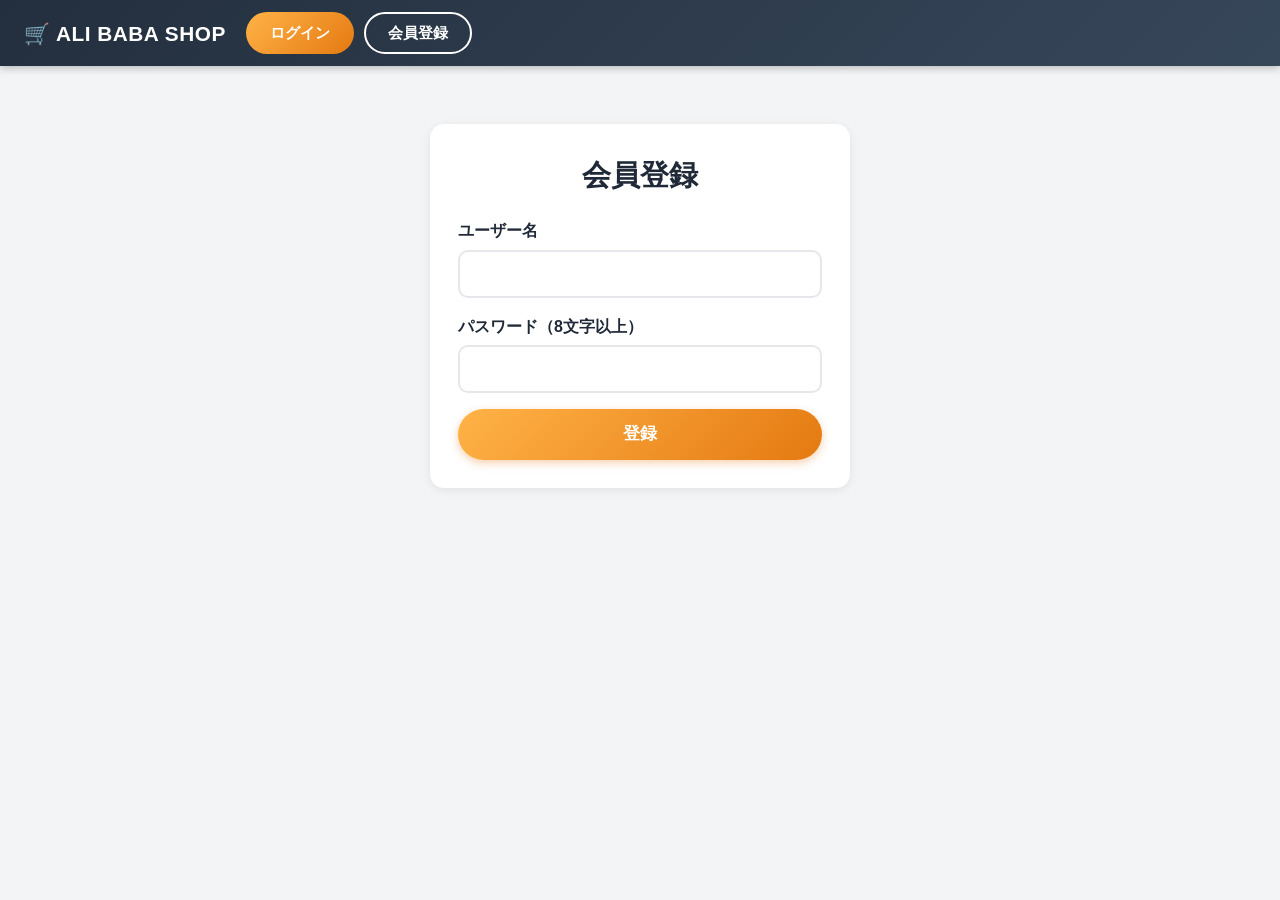
<file: amazon-ec/static/register.html>
<!DOCTYPE html>
<html lang="ja">
<head>
    <meta charset="UTF-8">
    <meta name="viewport" content="width=device-width, initial-scale=1.0">
    <title>会員登録</title>
    <link rel="stylesheet" href="style.css">
</head>
<body>
    <header class="navbar">
        <a class="brand" href="index.html">🛒 ALI BABA SHOP</a>
        <div class="auth-buttons">
            <a href="login.html" class="btn btn-login">ログイン</a>
            <a href="register.html" class="btn btn-register">会員登録</a>
        </div>
    </header>
    <main class="container">
        <div class="auth-card">
            <h1>会員登録</h1>
            <form id="register-form">
                <div class="field"><label>ユーザー名 <input id="username" required></label></div>
                <div class="field"><label>パスワード（8文字以上） <input id="password" type="password" minlength="8" required></label></div>
                <button type="submit">登録</button>
            </form>
            <p id="message" role="status"></p>
        </div>
    </main>
    <script src="register.js"></script>
</body>
</html>
</file>
<file: amazon-ec/static/style.css>
/* ============================================
   最小ECサイト 共通スタイル（第21回・デザイン強化版）
   ============================================ */
:root {
    --orange: #e47911;
    --orange-dark: #c4650c;
    --orange-light: #ffb347;
    --navy: #232f3e;
    --navy-light: #37475a;
    --bg: #f3f4f6;
    --card: #ffffff;
    --text: #1f2937;
    --muted: #6b7280;
    --border: #e5e7eb;
    --green: #2e7d32;
    --radius: 14px;
    --shadow: 0 2px 10px rgba(0, 0, 0, 0.08);
    --shadow-hover: 0 10px 24px rgba(0, 0, 0, 0.16);
}

* { box-sizing: border-box; }

body {
    margin: 0;
    font-family: "Hiragino Sans", "Yu Gothic UI", "Meiryo", "Segoe UI", sans-serif;
    line-height: 1.6;
    color: var(--text);
    background: var(--bg);
}

h1 { font-size: 1.8rem; margin: 0 0 20px; }
h2 { margin: 0 0 12px; }
a { color: var(--orange-dark); }

/* ---------- ヘッダー（ナビゲーション） ---------- */
.navbar {
    position: sticky;
    top: 0;
    z-index: 10;
    display: flex;
    flex-wrap: wrap;
    align-items: center;
    gap: 12px 20px;
    padding: 12px 24px;
    background: linear-gradient(135deg, var(--navy), var(--navy-light));
    box-shadow: 0 2px 8px rgba(0, 0, 0, 0.25);
}
.brand {
    color: #fff;
    font-size: 1.3rem;
    font-weight: bold;
    text-decoration: none;
    letter-spacing: 0.5px;
}
.nav-links {
    display: flex;
    flex-wrap: wrap;
    gap: 8px;
    margin-right: auto;
}
.nav-link {
    color: #e5e7eb;
    text-decoration: none;
    padding: 8px 16px;
    border-radius: 999px;
    font-weight: bold;
    font-size: 0.95rem;
    transition: background-color 0.15s ease, color 0.15s ease, transform 0.15s ease;
}
.nav-link:hover {
    background: rgba(255, 255, 255, 0.15);
    color: #fff;
    transform: translateY(-1px);
}
.nav-link.active {
    background: var(--orange);
    color: #fff;
}

/* ---------- ログイン・会員登録ボタン ---------- */
.auth-buttons { display: flex; gap: 10px; }
.btn {
    display: inline-block;
    padding: 9px 24px;
    border-radius: 999px;
    font-weight: bold;
    font-size: 0.95rem;
    text-decoration: none;
    cursor: pointer;
    transition: transform 0.15s ease, box-shadow 0.15s ease, background-color 0.15s ease;
}
.btn:hover { transform: translateY(-2px); box-shadow: 0 6px 14px rgba(0, 0, 0, 0.3); }
.btn:active { transform: translateY(0); box-shadow: none; }
.btn-login {
    background: linear-gradient(135deg, var(--orange-light), var(--orange));
    color: #fff;
}
.btn-register {
    background: transparent;
    color: #fff;
    border: 2px solid #fff;
    padding: 7px 22px;
}
.btn-register:hover { background: rgba(255, 255, 255, 0.15); }

/* ---------- ページ本体 ---------- */
.container {
    max-width: 1000px;
    margin: 0 auto;
    padding: 28px 20px 60px;
}

#login-status:empty { display: none; }
#login-status {
    display: inline-block;
    margin: 0 0 20px;
    padding: 6px 16px;
    background: #fff;
    border: 1px solid var(--border);
    border-radius: 999px;
    color: var(--muted);
    font-size: 0.9rem;
    box-shadow: var(--shadow);
}

/* ---------- ボタン（共通：注文する・決済する など） ---------- */
button {
    font: inherit;
    font-weight: bold;
    color: #fff;
    background: linear-gradient(135deg, var(--orange-light), var(--orange));
    border: none;
    border-radius: 999px;
    padding: 10px 22px;
    cursor: pointer;
    box-shadow: 0 3px 8px rgba(228, 121, 17, 0.35);
    transition: transform 0.15s ease, box-shadow 0.15s ease, filter 0.15s ease;
}
button:hover {
    transform: translateY(-2px);
    box-shadow: 0 8px 18px rgba(228, 121, 17, 0.45);
    filter: brightness(1.05);
}
button:active { transform: translateY(0); box-shadow: 0 2px 4px rgba(228, 121, 17, 0.3); }
button:disabled {
    cursor: not-allowed;
    filter: grayscale(0.7);
    opacity: 0.6;
    transform: none;
    box-shadow: none;
}

/* カートに入れる（サブボタン） */
#add-to-cart-btn {
    background: #fff;
    color: var(--orange-dark);
    border: 2px solid var(--orange);
    box-shadow: none;
}
#add-to-cart-btn::before { content: "🛒 "; }
#add-to-cart-btn:hover { background: #fff4e6; box-shadow: 0 6px 14px rgba(0, 0, 0, 0.12); }

/* ログアウト（ゴーストボタン） */
#logout {
    background: #fff;
    color: #b91c1c;
    border: 2px solid #fca5a5;
    box-shadow: none;
}
#logout:hover { background: #fef2f2; box-shadow: 0 6px 14px rgba(185, 28, 28, 0.15); }

/* 注文を確定する・決済する（大きいボタン） */
#checkout-btn, #pay-btn {
    width: 100%;
    max-width: 360px;
    padding: 14px 24px;
    font-size: 1.1rem;
}
#checkout-btn::before { content: "✅ "; }
#pay-btn::before { content: "💳 "; }

/* ---------- 商品カード ---------- */
#product-list {
    display: grid;
    grid-template-columns: repeat(auto-fill, minmax(260px, 1fr));
    gap: 20px;
}
.product-card {
    background: var(--card);
    border: 1px solid var(--border);
    border-radius: var(--radius);
    padding: 18px;
    box-shadow: var(--shadow);
    transition: transform 0.2s ease, box-shadow 0.2s ease;
}
.product-card:hover { transform: translateY(-4px); box-shadow: var(--shadow-hover); }
.product-card::before {
    content: "🛍️";
    display: flex;
    align-items: center;
    justify-content: center;
    height: 120px;
    margin-bottom: 14px;
    font-size: 3rem;
    border-radius: 10px;
    background: linear-gradient(135deg, #fff4e6, #ffe0b8);
}
.product-title { font-weight: bold; font-size: 1.15rem; }
.product-title a { color: var(--navy); text-decoration: none; }
.product-title a:hover { color: var(--orange-dark); text-decoration: underline; }
.price { color: var(--orange-dark); font-weight: bold; font-size: 1.4rem; margin: 6px 0 12px; }
.order-form {
    display: flex;
    flex-wrap: wrap;
    align-items: center;
    gap: 10px;
    margin-top: 10px;
}
.order-form button { flex: 1; white-space: nowrap; }

/* 商品詳細ページ */
#product-detail { max-width: 460px; }
#product-detail:hover { transform: none; }
#product-detail h1 { font-size: 1.6rem; margin-bottom: 4px; }

/* ---------- 入力欄 ---------- */
input[type="text"], input[type="password"], input:not([type]), input[type="number"] {
    font: inherit;
    padding: 9px 12px;
    border: 2px solid var(--border);
    border-radius: 10px;
    background: #fff;
    transition: border-color 0.15s ease, box-shadow 0.15s ease;
}
input[type="number"] { width: 80px; }
input:focus {
    outline: none;
    border-color: var(--orange);
    box-shadow: 0 0 0 4px rgba(228, 121, 17, 0.18);
}

/* ---------- テーブル（カート・注文履歴） ---------- */
table {
    width: 100%;
    max-width: 720px;
    border-collapse: separate;
    border-spacing: 0;
    background: var(--card);
    border-radius: var(--radius);
    overflow: hidden;
    box-shadow: var(--shadow);
}
th {
    background: var(--navy);
    color: #fff;
    padding: 12px 16px;
    text-align: left;
}
th:nth-child(n+2), td:nth-child(n+2) { text-align: right; }
td { padding: 12px 16px; border-top: 1px solid var(--border); }
tbody tr:nth-child(even) { background: #fafafa; }
tbody tr:hover { background: #fff4e6; }
td[colspan] { text-align: center; color: var(--muted); padding: 28px 16px; }

#cart-total {
    margin: 22px 0 16px;
    font-size: 1.6rem;
    color: var(--orange-dark);
}

/* ---------- ログイン・会員登録カード ---------- */
.auth-card {
    max-width: 420px;
    margin: 30px auto;
    padding: 28px;
    background: var(--card);
    border-radius: var(--radius);
    box-shadow: var(--shadow);
}
.auth-card h1 { text-align: center; }
.auth-card label { display: block; font-weight: bold; }
.auth-card input { width: 100%; margin-top: 6px; }
.auth-card .field { margin-bottom: 16px; }
.auth-card button[type="submit"] { width: 100%; padding: 12px; font-size: 1.05rem; }
.auth-card #logout { width: 100%; margin-top: 12px; }
#current-user {
    text-align: center;
    color: var(--muted);
    margin: 0 0 20px;
}

/* ---------- 支払い方法 ---------- */
#payment-container {
    max-width: 440px;
    padding: 24px;
    background: var(--card);
    border-radius: var(--radius);
    box-shadow: var(--shadow);
}
#amount-display { color: var(--orange-dark); }
.pay-option {
    display: block;
    margin-bottom: 10px;
    padding: 12px 16px;
    border: 2px solid var(--border);
    border-radius: 12px;
    cursor: pointer;
    transition: border-color 0.15s ease, background-color 0.15s ease;
}
.pay-option:hover { border-color: var(--orange-light); }
.pay-option:has(input:checked) { border-color: var(--orange); background: #fff4e6; }
.pay-option input { margin-right: 10px; accent-color: var(--orange); }
#payment-form h3 { margin: 0 0 12px; }
#payment-form button { margin-top: 12px; }

/* ---------- メッセージ表示 ---------- */
.message {
    margin-top: 20px;
    padding: 12px 16px;
    background-color: #e7f4e4;
    color: var(--green);
    border-left: 5px solid var(--green);
    border-radius: 8px;
    display: none;
    max-width: 460px;
    font-weight: bold;
}
#message[role="status"] {
    margin-top: 16px;
    padding: 12px 16px;
    background: #fff4e6;
    color: var(--orange-dark);
    border-left: 5px solid var(--orange);
    border-radius: 8px;
    font-weight: bold;
}
#message[role="status"]:empty { display: none; }

/* ---------- スマホ対応 ---------- */
@media (max-width: 600px) {
    .navbar { padding: 12px 14px; }
    .auth-buttons { width: 100%; }
    .container { padding: 20px 14px 50px; }
    th, td { padding: 10px 8px; font-size: 0.9rem; }
}

/* ---------- ログイン後のヘッダー表示 ---------- */
.user-badge {
    color: #232f3e;
    font-weight: bold;
    padding: 8px 16px;
    background: #ffffff;
    border-radius: 999px;
}

#nav-logout {
    background: transparent;
    color: #fff;
    border: 2px solid #fff;
    box-shadow: none;
    padding: 7px 18px;
}
#nav-logout:hover { background: rgba(255, 255, 255, 0.15); box-shadow: none; }
.auth-buttons { align-items: center; }

/* ============================================
   第22回追加：商品画像・商品管理画面
   ============================================ */

/* ---------- 商品画像（一覧・詳細） ---------- */
.product-card.has-image::before { display: none; }
.product-img {
    display: block;
    width: 100%;
    height: 180px;
    margin-bottom: 14px;
    object-fit: cover;
    border-radius: 10px;
    background: #f3f4f6;
}
#product-detail .product-img { height: 280px; }
#product-image:empty { display: none; }

/* ---------- 管理画面レイアウト ---------- */
.container-wide { max-width: 1100px; }
.nav-admin.nav-link { border: 1px dashed rgba(255, 255, 255, 0.5); }
.nav-link.nav-admin.active { border-style: solid; border-color: var(--orange); }

#message[role="status"].error {
    background: #fef2f2;
    color: #b91c1c;
    border-left-color: #dc2626;
}

.admin-panel {
    margin-bottom: 28px;
    padding: 24px;
    background: var(--card);
    border: 1px solid var(--border);
    border-radius: var(--radius);
    box-shadow: var(--shadow);
}
.admin-panel h2 { font-size: 1.25rem; padding-bottom: 12px; border-bottom: 2px solid var(--border); margin-bottom: 18px; }

.admin-fields {
    display: grid;
    grid-template-columns: 2fr 1fr 1fr;
    gap: 16px;
}
.admin-field { display: block; font-weight: bold; font-size: 0.92rem; }
.admin-field input[type="text"],
.admin-field input[type="number"] { width: 100%; margin-top: 6px; }
.admin-field input[type="file"] {
    display: block;
    width: 100%;
    margin-top: 6px;
    padding: 8px;
    font: inherit;
    font-weight: normal;
    border: 2px dashed var(--border);
    border-radius: 10px;
    background: #fafafa;
}
.admin-field input[type="file"]:hover { border-color: var(--orange-light); }

.admin-image-row {
    display: flex;
    flex-wrap: wrap;
    align-items: flex-start;
    gap: 18px;
    margin-top: 18px;
}
.image-preview {
    display: flex;
    align-items: center;
    justify-content: center;
    width: 150px;
    height: 150px;
    overflow: hidden;
    color: var(--muted);
    font-size: 0.85rem;
    border: 2px dashed var(--border);
    border-radius: 12px;
    background: #fafafa;
}
.image-preview img { width: 100%; height: 100%; object-fit: cover; }
.image-controls { flex: 1; min-width: 240px; }
.image-controls button { margin-top: 10px; }
.admin-actions { display: flex; flex-wrap: wrap; gap: 12px; margin-top: 22px; }

/* ---------- 小さいボタン・サブボタン ---------- */
.btn-sm { padding: 6px 14px; font-size: 0.85rem; }
.btn-ghost {
    background: #fff;
    color: var(--orange-dark);
    border: 2px solid var(--orange);
    box-shadow: none;
}
.btn-ghost:hover { background: #fff4e6; box-shadow: 0 6px 14px rgba(0, 0, 0, 0.12); }
.btn-danger {
    background: #fff;
    color: #b91c1c;
    border: 2px solid #fca5a5;
    box-shadow: none;
}
.btn-danger:hover { background: #fef2f2; box-shadow: 0 6px 14px rgba(185, 28, 28, 0.15); }
button[hidden] { display: none; }

/* ---------- 管理者の商品テーブル ---------- */
.table-scroll { overflow-x: auto; }
table.admin-table { max-width: none; box-shadow: none; border: 1px solid var(--border); }
table.admin-table th,
table.admin-table td { text-align: left; vertical-align: middle; }
table.admin-table td.num,
table.admin-table th.num { text-align: right; }
table.admin-table .name-cell { font-weight: bold; min-width: 160px; }
table.admin-table .ops { white-space: nowrap; }
table.admin-table .ops button + button { margin-left: 6px; }
.thumb-cell { width: 72px; }
.thumb {
    display: flex;
    align-items: center;
    justify-content: center;
    width: 56px;
    height: 56px;
    object-fit: cover;
    border-radius: 8px;
    background: #fff4e6;
    font-size: 1.6rem;
}
.row-hidden { opacity: 0.55; }
.row-hidden:hover { opacity: 1; }
.badge {
    display: inline-block;
    padding: 3px 12px;
    border-radius: 999px;
    font-size: 0.8rem;
    font-weight: bold;
}
.badge-on { background: #e7f4e4; color: var(--green); }
.badge-off { background: #e5e7eb; color: var(--muted); }

@media (max-width: 700px) {
    .admin-fields { grid-template-columns: 1fr; }
    .admin-panel { padding: 16px; }
    #product-detail .product-img { height: 220px; }
}
</file>
